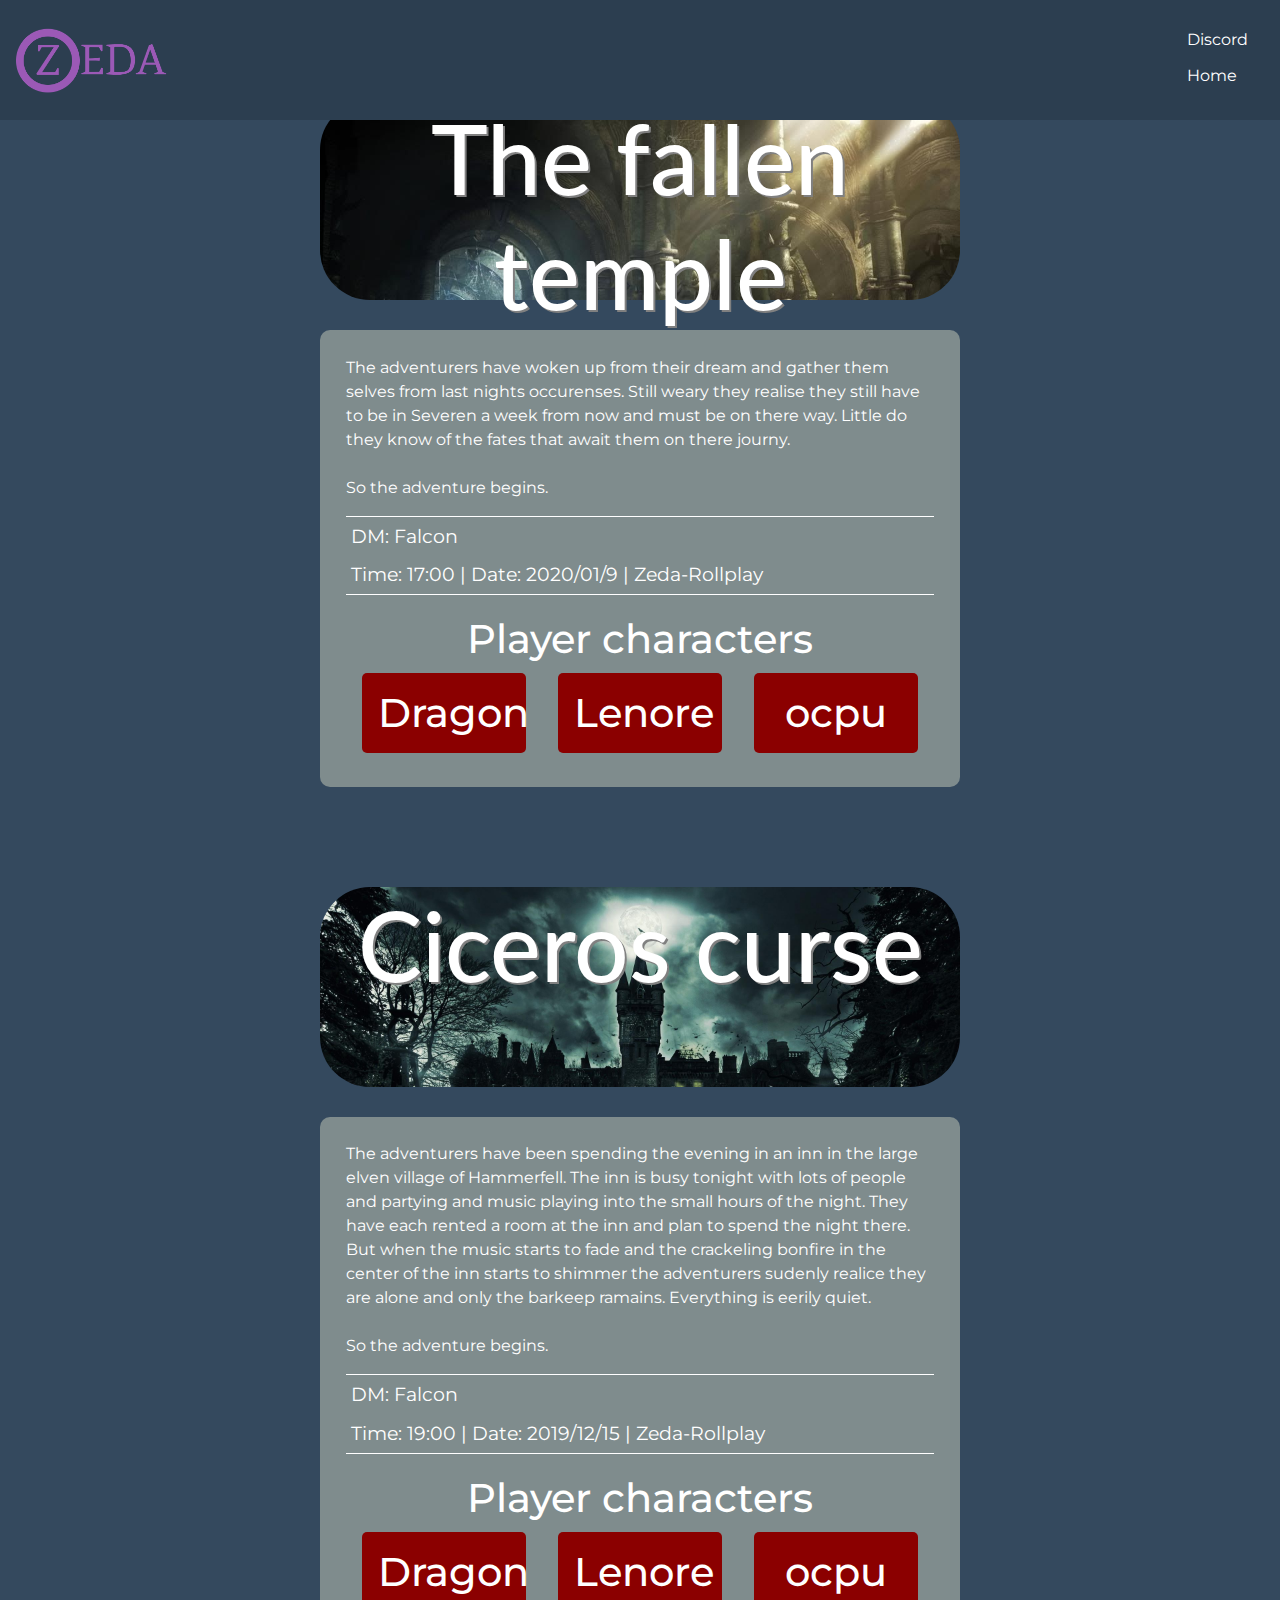
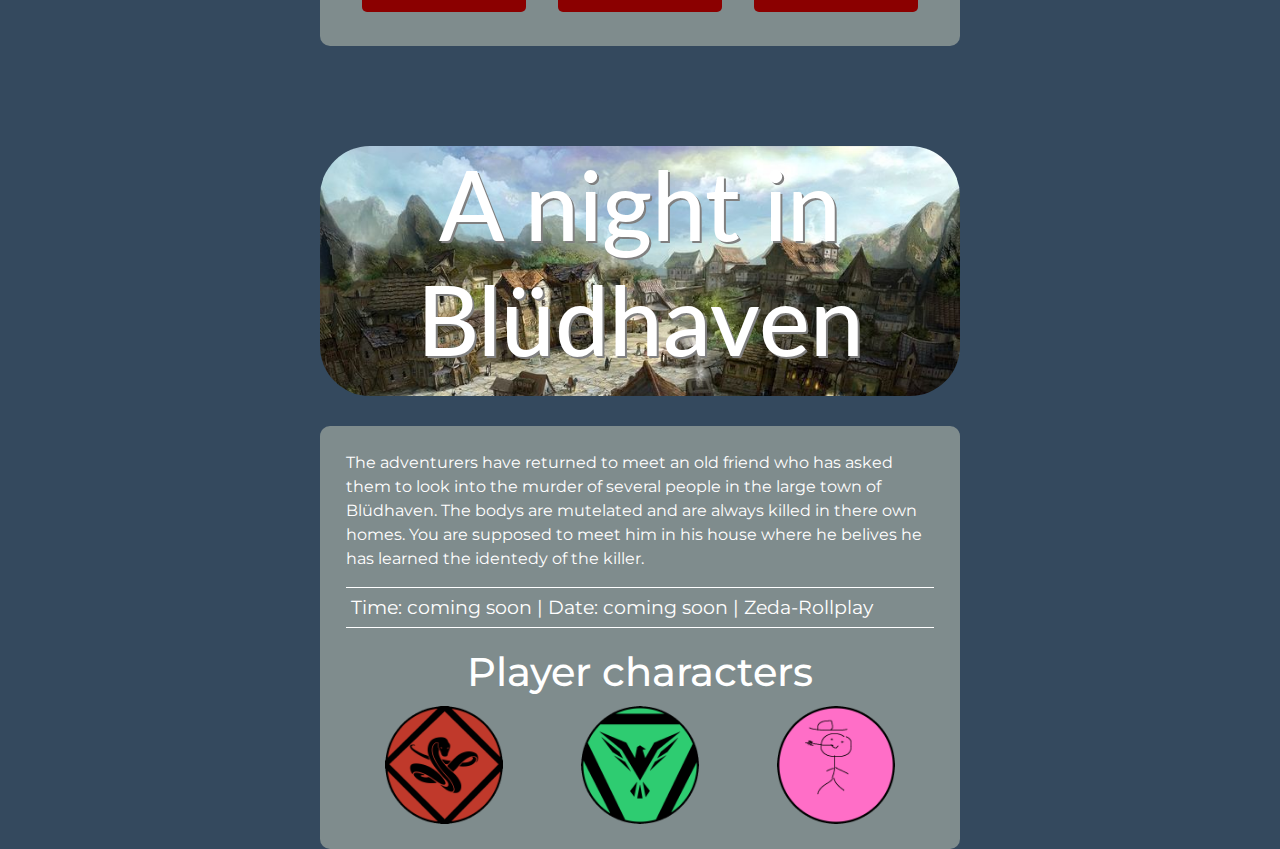
<file: DnD.html>
<!DOCTYPE html>
<html lang="en">
<head>
    <meta charset="utf-8">
    <meta name="viewport" content="width=device-width,initial-scale=1">
    <link rel=icon href=img/zeda_ico.png sizes="16x16" type="image/png">
    <link rel="stylesheet" type="text/css" href="style/style.css" media="screen" />
    <link rel="stylesheet" type="text/css" href="style/stylednd.css" media="screen" />
    <link href="https://fonts.googleapis.com/css?family=Montserrat&display=swap" rel="stylesheet">
    <link href="https://fonts.googleapis.com/css?family=Lato&display=swap" rel="stylesheet">
    <link rel="stylesheet" href="https://stackpath.bootstrapcdn.com/bootstrap/4.3.1/css/bootstrap.min.css" integrity="sha384-ggOyR0iXCbMQv3Xipma34MD+dH/1fQ784/j6cY/iJTQUOhcWr7x9JvoRxT2MZw1T" crossorigin="anonymous">
    <title>Zeda</title>
    <meta name="description" content="Home of Zeda">
</head>
<body>
    <nav class="navbar navbar-inverse fixed-top">
        <!-- <img src="img/zeda.png" alt="logo"> -->
        <img src="img/ZedaName.png" alt="name">
        <ul class="nav nav-pills">
            <li class="nav-item"><a class="nav-link" href="https://discord.gg/BKGsTNt">Discord</a></li>
            <li class="nav-item"><a class="nav-link" href="index.html">Home</a></li>
        </ul>
    </nav>

    <div class="title" style="height:200px; background-image: url(img/temple.jpg)">
        <h1>The fallen temple</h1>
    </div>
    <div class="adventure">
        <p>
            The adventurers have woken up from their dream and gather them selves from last nights occurenses. Still weary they realise they still have to be in
            Severen a week from now and must be on there way. Little do they know of the fates that await them on there journy.
            <br>
            <br>
            So the adventure begins.
        </p>
        <div class="time">
            <p>DM: Falcon</p>
            <p>Time: 17:00 | Date: 2020/01/9 | Zeda-Rollplay</p>
        </div>
        <h3>Player characters</h3>
        <div class="pcs">
            <div class="pc">
                <h1 class="player">Dragon</h1>
            </div>
            <div class="pc">
                <h1 class="player">Lenore</h1>
            </div>
            <div class="pc">
                <h1 class="player">ocpu</h1>
            </div>
        </div>
    </div>

    <div class="title" style="height:200px; background-image: url(img/cicero.jpg)">
        <h1>Ciceros curse</h1>
    </div>
    <div class="adventure">
        <p>
            The adventurers have been spending the evening in an inn in the large elven village of Hammerfell. The inn is busy tonight with
            lots of people and partying and music playing into the small hours of the night. They have each rented a room at the inn and plan to spend the night there. But when the music starts to fade and
            the crackeling bonfire in the center of the inn starts to shimmer the adventurers sudenly realice they are alone and only the barkeep ramains. Everything is eerily quiet.
            <br>
            <br>
            So the adventure begins.
        </p>
        <div class="time">
            <p>DM: Falcon</p>
            <p>Time: 19:00 | Date: 2019/12/15 | Zeda-Rollplay</p>
        </div>
        <h3>Player characters</h3>
        <div class="pcs">
            <div class="pc">
                <h1 class="player">Dragon</h1>
            </div>
            <div class="pc">
                <h1 class="player">Lenore</h1>
            </div>
            <div class="pc">
                <h1 class="player">ocpu</h1>
            </div>
        </div>
    </div>


    <div class="title">
        <h1>A night in Blüdhaven</h1>
    </div>
    <div class="adventure">
        <p>
            The adventurers have returned to meet an old friend who has asked them to look into the murder of several
            people in the large town of Blüdhaven. The bodys are mutelated and are always killed in there own homes.
            You are supposed to meet him in his house where he belives he has learned the identedy of the killer.
        </p>
        <div class="time">
            <p>Time: coming soon | Date: coming soon | Zeda-Rollplay</p>
        </div>
        <h3>Player characters</h3>
        <div class="pcs">
            <div class="pc">
                <img src="img/Dragon.png" alt="Dragon">
            </div>
            <div class="pc">
                <img src="img/Falcon.png" alt="Falcon">
            </div>
            <div class="pc">
                <img src="img/Fiber.png" alt="Fiber">
            </div>
        </div>
    </div>
    <!-- <div class="form">
        <form class="input" action="index.html" method="post">
            <input type="text" name="name" required pattern="[^<>/]+">
            <input type="img" name="img">
        </form>
    </div> -->


    <!-- this is a file for showing currently played dnd campains within zeda.
    it is suposed to have a simple password in order to show the input form-->
</body>
</html>
</file>
<file: style/style.css>
html {
    scroll-behavior: smooth;
}

body {
    background-color: #34495e!important;
}

.column {
    display: flex;
    flex-direction: column;
}

.scroll {
    font-family: 'Lato', sans-serif!important;
}

h2 {
    width: 100%;
    padding-top: 50px;
    padding-bottom: 50px;
    font-size: 3em!important;
    color: #fff;
    text-align: center;
}

h3 {
    font-size: 2.5em!important;
    color: #fff;
}

#members {
    padding-top: 100px;
}

#home {
    margin-top: -100px;
    margin-bottom: 70px;
}

#games {
    padding-top: 150px;
}

nav{
    font-family: Montserrat!important;
    background-color: #2c3e50;
    width: 100%;
}

nav a {
    color: #fff;
    font-size: 2em;
}

nav a:hover {
    color: #9B59B6;
}

nav a:active {
    color: #9B59B6;
}

nav .nav-item:last-child > a{
    border: none;
}

nav img {
    height: 70px;
}

.about h1{
    color: #fff;
    text-align: center;
    padding-top: 140px;
    font-family: Montserrat;
    font-size: 5.2em;
}

.about {
    width: 100%;
    height: 400px;
    background-image: url(../img/header.png);
    background-size: cover;
    background-position: center;
}

.banner {
    width: 100%;
    margin-top: 50px;
}

.Events .EventBanner {
    width: 80%;
    height: 500px;
    display: flex;
    margin: 0 auto;
    background-image: url(../img/halob.jpg);
    background-size: cover;
    background-position: center;
    align-items: center;
}
.Events .EventText {
    width: 80%;
    margin: 0 auto;
    background-color: #101C2C;
}

.Events .EventText h1{
    margin: 0 auto;
    text-align: center;
    text-shadow: 1rem;
    color: #fff;
    font-size: 5rem;
}

.Events .EventText p {
    margin-top: 1rem;
    padding-bottom: 2rem;
    font-size: 1.2rem;
    text-align: center;
    color: white;
}

.gameplay {
    width: 100%;
    display: flex;
    justify-content: center;
}

.gameplay video {
}

.gameplay .text{
    border: 3px solid #8CB5CA;
    box-shadow: 0 4px 8px 0 rgba(0, 0, 0, 0.2), 0 6px 20px 0 rgba(0, 0, 0, 0.19);
    width: 300px;
    padding: 20px;
    color: white;
}

.infocards {
    margin: 0 auto;
    margin-top: 100px;
    width: 85%;
    display: flex;
    justify-content: space-around;
    flex-wrap: wrap;
}

.nav-pills .nav-link {
    border-radius: 0!important;
}


.infocards .icard {
    width: 30%;
    border: 2px solid #fff;
    padding: 50px;
    border-radius: 5%;
    box-shadow: 0 4px 8px 0 rgba(0, 0, 0, 0.2), 0 6px 20px 0 rgba(0, 0, 0, 0.19);
    color: white;
    text-align: center;
    background-color: #2A5E61;
}

.infocards .icard p {
    font-size: 1.2em;
}

#discord {
    margin-top: 50px;
    padding: 20px;;
    margin-bottom: 0;
}

.discord {
    display: flex;
    justify-content: center;
    font-size: 1.2em;
    margin-top: 0;
}

.discord .text {
    color: #fff;
    width: 60%;
    text-align: center;
    margin: 0 auto;
}

.discordcard {
    border-radius: 100%;
    width: 150px;
    margin: 0 auto;
}


.discordcard img {
    width:150px;
    height:150px;
    object-fit:cover;
    border-radius:50%;
}
.gamecontainer {
    width: 85%;
    margin: 0 auto;
    display: flex;
    justify-content: space-around;
    flex-wrap: wrap;
}

.gamecontainer .gamecard {
    border-radius: 100%;
    width: 180px;
    margin-top: 50px;
    margin-left: 10px;
    margin-right: 10px;
}

.gamecontainer a img {
    width:180px;
    height:180px;
    object-fit:cover;
    border-radius:50%;
}

.content {

}

#display {
    width: 80%;
    margin: 0 auto;
    display: flex;
    justify-content: space-around;
    flex-wrap: wrap;
    margin-top: 50px;
}

#display img {
    width: 150px;
    height: 150px;
    margin-top: 20px;
    margin-bottom: 50px;
}

#display .memberCard {
    text-align: center;
    margin-right: 50px;
    margin-left: 50px;
}

#display2 {
    height: 1000px;
}

@media screen and (min-width: 1500px) {
    .gamecontainer .gamecard {
        border-radius: 100%;
        width: 200px;
        margin-top: 50px;
        margin-left: 10px;
        margin-right: 10px;
    }

    .gamecontainer a img {
        width:200px;
        height:200px;
        object-fit:cover;
        border-radius:50%;
    }

    #display img {
        width: 200px;
        height: 200px;
        margin-top: 20px;
        margin-bottom: 50px;
    }
}

@media screen and (max-width: 1300px) {

    #home {
        margin-top: -50px;
    }

    #members {
        padding-top: 100px;
        padding-bottom: 0;
    }

    #games {
        padding-top: 200px;
        padding-bottom: 0;
    }

    .gameplay {
        display: flex;
        flex-direction: column;
    }
    .gameplay video {
        width: 90%;
        margin: 0 auto;
        height: 350px;
    }
    .gameplay .text {
        width: 90%;
        margin: 0 auto;
    }

    nav {
        height: 120px!important;
    }

    nav ul {
        display:flex;
        flex-direction: column;
    }

    nav ul li a{
        margin: 0 auto;
        font-size: 1em!important;
        padding-top: 4px!important;
    }

    .about{
        width: 100%;
        font-size: 0.8em;
    }
    .infocards {
        margin-top: 10px;
    }
    .icard {
        margin-top: 20px!important;
        width: 80%!important;
        margin: 0 auto;
    }
    .gamecontainer {
        width: 90%;
        margin: 0 auto;
    }
    .gamecontainer .gamecard {
        width: 160px;
        height: 160px;
    }
    .gamecontainer a img {
        width:160px;
        height:160px;
    }

    #display img {
        margin: 0 auto;
        width: 160px;
        height: 160px;
    }

    #display .memberCard {
        width: 160px;
        text-align: center;
        margin-right: 10px;
        margin-left: 10px;
        margin-top: 10px;
    }
    #display .memberCard h3 {
        font-size: 1em!important;
    }
}

@media screen and (max-width: 750px) {
    .infocards {
        margin-top: 10px;
    }
    .Events .EventBanner {
        width: 95%;
        height: 200px;
    }
    .Events .EventText {
        width: 95%;
    }

    .Events .EventText h1{
        padding-top: 0.2em;
        font-size: 2.5em;
    }

    .Events .EventText p {
        font-size: 1em;
    }
    .icard {
        margin-top: 20px!important;
        width: 100%!important;
        margin: 0 auto;
    }

    .gameplay video {
        height: 200px;
    }

    #display img {
        margin: 0 auto;
        width: 100px;
        height: 100px;
    }

    #display .memberCard {
        width: 100px;
        text-align: center;
        margin-right: 10px;
        margin-left: 10px;
        margin-top: 10px;
    }

    #display .memberCard h3 {
        font-size: 1em!important;
    }


    .gamecontainer .gamecard {
        width: 100px;
        height: 100px;
    }
    .gamecontainer a img {
        width:100px;
        height:100px;
    }
}
@media screen and (max-width: 350px) {
    nav ul li a{
        font-size: 1em!important;
    }
}
</file>
<file: style/stylednd.css>
.title {
    font-family: 'Lato', sans-serif!important;
    color: white;
    display: flex;
    flex-direction: column;
    width: 50%;
    margin: 0 auto;
    margin-top: 100px;
    text-align: center;
    background-image: url("../img/elven.jpg");
    background-size: 100%;
    background-repeat: space;
    border-radius: 50px;
    height: 250px;
}

.title h1 {
    font-size: 6em;
    color: white;
    text-shadow: 2px 2px gray;
}

.adventure {
    font-family: 'Montserrat', sans-serif!important;
    color: white;
    display: flex;
    flex-direction: column;
    width: 50%;
    margin: 0 auto;
    margin-top: 30px;
    background-color: #7f8c8d;
    padding: 2%;
    border-radius: 10px;
}

.title .adventure img {
    width: 50%;

}

.title .adventure p {
    width: 50%;
    margin: 0 auto;
}

.adventure .time {
    border-top: 1px solid white;
    border-bottom: 1px solid white;
}

.adventure .time p {
    margin: 0;
    padding: 5px;
    font-size: 1.2em;
}

.adventure h3 {
    margin-top: 20px;
    margin-bottom: 10px;
    text-align: center;
}

.adventure .pcs {
    width: 100%;
    display: flex;
    flex-wrap: wrap;
}

.adventure .pcs .pc {
    width: 33.33333%;
    text-align: center;
}

.adventure .pcs .pc img {
    width: 60%;
}

.player {
    padding: 1rem;
    background-color: darkred;
    border-radius: 5px;
    margin-right: 1rem;
    margin-left: 1rem;
}

@media screen and (max-width: 800px) {
    .title {
        width: 90%;
        height: 150px;
        margin-top: 140px;
    }

    .title h1 {
        font-size: 3em;
    }
    .adventure {
        width: 90%;
    }

    .player {
        margin-right: 0.3rem;
        margin-left: 0.5rem;
        font-size: 1rem;
    }

    .title .adventure p {
        width: 80%;
        margin: 0 auto;
    }
}
</file>
